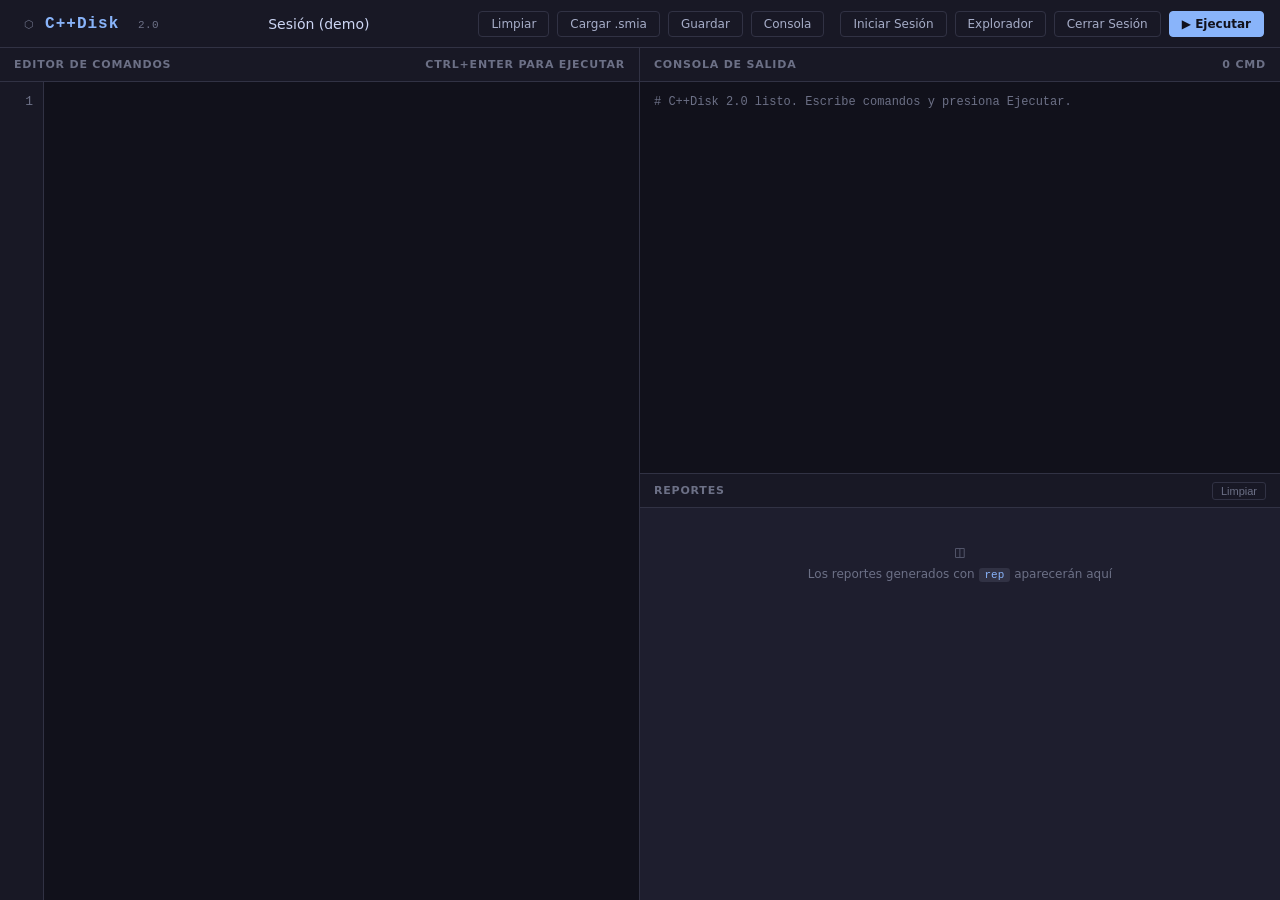
<file: frontend/index.html>
<!DOCTYPE html>
<html lang="es">
<head>
<meta charset="UTF-8">
<meta name="viewport" content="width=device-width, initial-scale=1.0">
<title>C++Disk 2.0 — MIA</title>
<link rel="stylesheet" href="style.css">
</head>
<body>

<!-- ── TOOLBAR ── -->
<div class="toolbar">
    <div class="toolbar-brand">
        <span class="brand-icon">⬡</span>
        C++Disk <span class="brand-sub">2.0</span>
    </div>

    <!-- Badge de sesión -->
    <div class="toolbar-center" id="sessionBadge">
        <span class="session-dot"></span>
        <span id="sessionLabel">Sesión (demo)</span>
    </div>

    <div class="toolbar-actions">
        <button class="btn-ghost" onclick="nuevo()">Limpiar</button>

        <button class="btn-ghost" onclick="document.getElementById('fileInput').click()">
            Cargar .smia
        </button>

        <button class="btn-ghost" onclick="guardarCodigo()">Guardar</button>

        <button class="btn-ghost" onclick="limpiarConsola()">Consola</button>

        <div class="toolbar-sep"></div>

        <!-- BOTONES VISIBLES -->
        <button id="btnLogin" class="btn-accent"
            onclick="window.location.href='login.html'">
            Iniciar Sesión
        </button>

        <button id="btnVisor" class="btn-teal"
            onclick="window.location.href='visualizador.html'">
            Explorador
        </button>

        <button id="btnLogout" class="btn-danger"
            onclick="cerrarSesion()">
            Cerrar Sesión
        </button>

        <button class="btn-ejecutar" onclick="ejecutar()">
            ▶ Ejecutar
        </button>

        <input type="file" id="fileInput"
            accept=".smia,.txt"
            style="display:none"
            onchange="cargarArchivo(event)">
    </div>
</div>

<!-- ── LAYOUT ── -->
<div class="container">

    <!-- Editor -->
    <div class="editor-panel">
        <div class="panel-header">
            <span>Editor de comandos</span>
            <span class="panel-hint">Ctrl+Enter para ejecutar</span>
        </div>

        <div class="editor-container">
            <pre id="lineNumbers">1</pre>

            <textarea id="editor"
                spellcheck="false"
                placeholder="# C++Disk 2.0 — Escribe tus comandos&#10;# mkdisk -size=50 -unit=M -path=~/Discos/Disco1.mia&#10;# mkfs -type=full -fs=3fs -id=561A"
                oninput="actualizarLineas()"
                onscroll="sincronizarScroll()"
                onkeydown="atajoTeclado(event)">
            </textarea>
        </div>
    </div>

    <!-- Panel derecho -->
    <div class="right-panel">

        <!-- Consola -->
        <div class="console-panel">
            <div class="panel-header">
                <span>Consola de salida</span>
                <span id="cmdCount" class="panel-badge">0 cmd</span>
            </div>

            <div class="console" id="console">
                <div class="console-line console-muted">
                    # C++Disk 2.0 listo. Escribe comandos y presiona Ejecutar.
                </div>
            </div>
        </div>

        <!-- Reportes -->
        <div class="reports-panel">
            <div class="panel-header">
                <span>Reportes</span>
                <button onclick="limpiarReportes()">Limpiar</button>
            </div>

            <div class="reports-body" id="reportsBody">
                <div class="reports-empty" id="reportsEmpty">
                    <div class="reports-empty-icon">◫</div>
                    <div>Los reportes generados con <code>rep</code> aparecerán aquí</div>
                </div>
            </div>
        </div>

    </div>
</div>

<script src="common.js"></script>
<script src="script.js"></script>

</body>
</html>
</file>
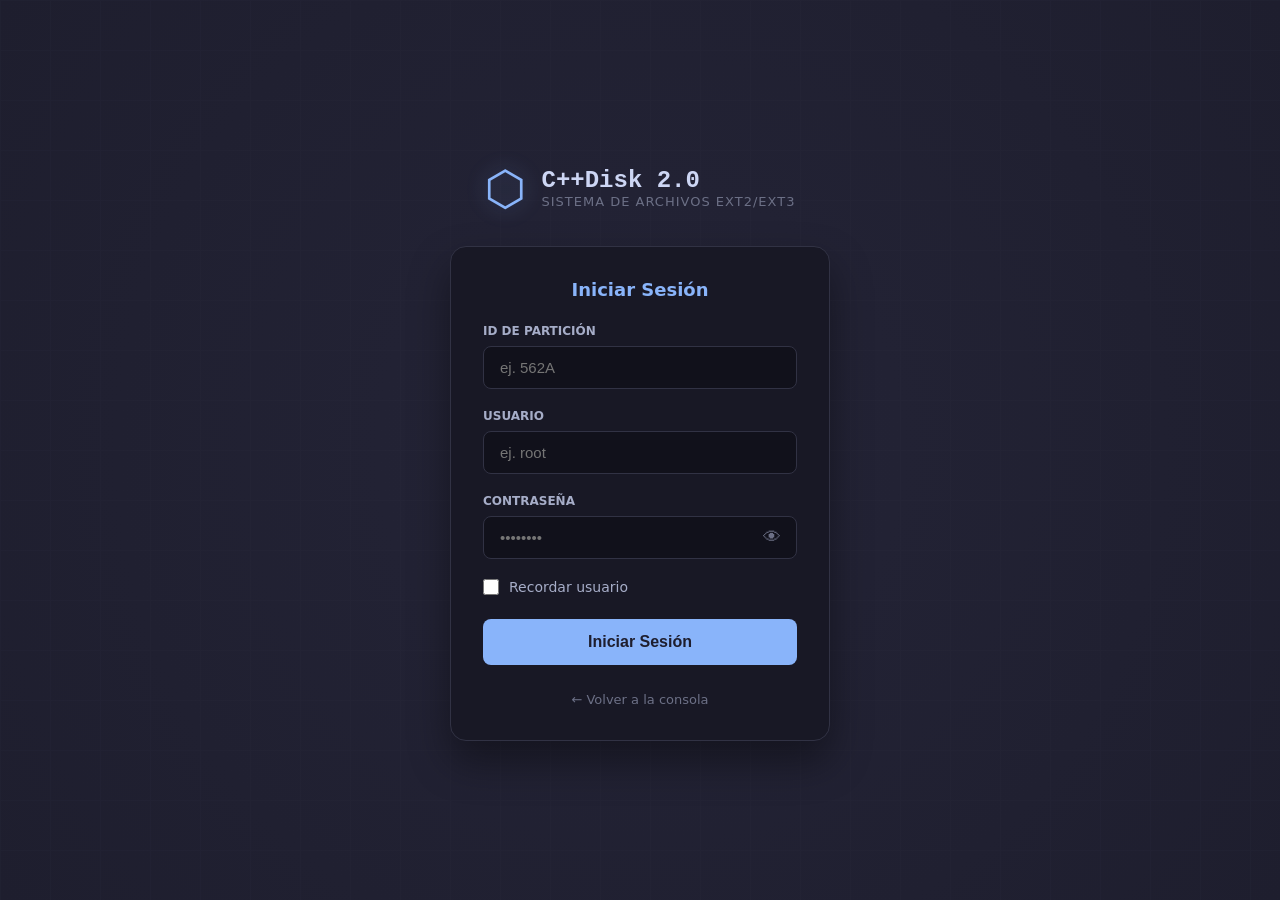
<file: frontend/login.html>
<!DOCTYPE html>
<html lang="es">
<head>
<meta charset="UTF-8">
<meta name="viewport" content="width=device-width, initial-scale=1.0">
<title>C++Disk 2.0 — Iniciar Sesión</title>
<link rel="stylesheet" href="login.css">
</head>
<body class="login-body">

<div class="login-bg">
    <div class="login-grid"></div>
</div>

<div class="login-wrapper">

    <!-- Brand -->
    <div class="login-brand">
        <span class="brand-icon-big">⬡</span>
        <div>
            <div class="login-title">C++Disk 2.0</div>
            <div class="login-subtitle">Sistema de Archivos EXT2/EXT3</div>
        </div>
    </div>

    <!-- Card -->
    <div class="login-card">
        <div class="login-card-header">Iniciar Sesión</div>

        <div id="loginError" class="login-error" style="display:none"></div>

        <div class="form-group">
            <label class="form-label">ID de Partición</label>
            <input id="inputId" class="form-input" type="text"
                   placeholder="ej. 562A" autocomplete="off"
                   oninput="this.value=this.value.toUpperCase()">
        </div>

        <div class="form-group">
            <label class="form-label">Usuario</label>
            <input id="inputUser" class="form-input" type="text"
                   placeholder="ej. root" autocomplete="off">
        </div>

        <div class="form-group">
            <label class="form-label">Contraseña</label>
            <div class="input-pass-wrap">
                <input id="inputPass" class="form-input" type="password"
                       placeholder="••••••••" autocomplete="current-password"
                       onkeydown="if(event.key==='Enter')doLogin()">
                <button class="btn-eye" onclick="togglePass()" title="Mostrar/ocultar">👁</button>
            </div>
        </div>

        <div class="form-check">
            <input id="checkRecordar" type="checkbox">
            <label for="checkRecordar">Recordar usuario</label>
        </div>

        <button class="btn-login" id="btnSubmit" onclick="doLogin()">
            <span id="btnLoginText">Iniciar Sesión</span>
        </button>

        <div class="login-back">
            <a href="index.html">← Volver a la consola</a>
        </div>
    </div>

</div>

<script src="common.js"></script>
<script>

const API = "http://localhost:8080";

// Restaurar usuario recordado
window.onload = () => {
    const saved = localStorage.getItem("mia_remember_user");
    const savedId = localStorage.getItem("mia_remember_id");
    if (saved) {
        document.getElementById("inputUser").value = saved;
        document.getElementById("checkRecordar").checked = true;
    }
    if (savedId) {
        document.getElementById("inputId").value = savedId;
    }
    // Si ya hay sesión activa, redirigir
    checkSession().then(s => {
        if (s && s.active) window.location.href = "visualizador.html";
    });
};

function togglePass() {
    const inp = document.getElementById("inputPass");
    inp.type = inp.type === "password" ? "text" : "password";
}

async function doLogin() {
    const id   = document.getElementById("inputId").value.trim();
    const user = document.getElementById("inputUser").value.trim();
    const pass = document.getElementById("inputPass").value;
    const rec  = document.getElementById("checkRecordar").checked;

    // Validar
    const err = document.getElementById("loginError");
    if (!id || !user || !pass) {
        showError("Todos los campos son obligatorios.");
        return;
    }

    // Recordar usuario
    if (rec) {
        localStorage.setItem("mia_remember_user", user);
        localStorage.setItem("mia_remember_id", id);
    } else {
        localStorage.removeItem("mia_remember_user");
        localStorage.removeItem("mia_remember_id");
    }

    const btn = document.getElementById("btnSubmit");
    const txt = document.getElementById("btnLoginText");
    btn.disabled = true;
    txt.textContent = "Autenticando...";
    err.style.display = "none";

    try {
        // Ejecutar login via comando al backend
        const res = await fetch(`${API}/ejecutar`, {
            method: "POST",
            headers: { "Content-Type": "application/json" },
            body: JSON.stringify({ codigo: `login -user=${user} -pass=${pass} -id=${id}` })
        });

        if (!res.ok) throw new Error("Sin conexión con el servidor");

        const data = await res.json();
        const salida = (data.salida || "").toLowerCase();

        if (salida.includes("exitoso") || salida.includes("login exitoso")) {
            // Guardar sesión en localStorage para el frontend
            localStorage.setItem("mia_session", JSON.stringify({ user, id, active: true }));
            window.location.href = "visualizador.html";
        } else {
            // Extraer mensaje de error del backend
            const lines = (data.salida || "").split("\n");
            const errLine = lines.find(l => l.toLowerCase().startsWith("error")) || "Usuario o contraseña incorrectos";
            showError(errLine);
        }
    } catch(e) {
        showError("No se pudo conectar con el servidor. Verifica que esté corriendo en puerto 8080.");
    } finally {
        btn.disabled = false;
        txt.textContent = "Iniciar Sesión";
    }
}

function showError(msg) {
    const err = document.getElementById("loginError");
    err.textContent = msg;
    err.style.display = "block";
    // Shake animation
    err.classList.remove("shake");
    void err.offsetWidth;
    err.classList.add("shake");
}

</script>
</body>
</html>
</file>
<file: frontend/style.css>
/* ── Reset y variables ─────────────────────────────────── */
* { box-sizing: border-box; margin: 0; padding: 0; }

:root {
    --bg:         #1e1e2e;
    --panel:      #181825;
    --input:      #11111b;
    --border:     #313244;
    --accent:     #89b4fa;
    --green:      #a6e3a1;
    --red:        #f38ba8;
    --yellow:     #f9e2af;
    --comment:    #6c7086;
    --text:       #cdd6f4;
    --subtext:    #a6adc8;
    --font-mono:  'Courier New', 'Consolas', monospace;
    --font-ui:    system-ui, sans-serif;
}

html, body {
    height: 100vh;
    max-height: 100vh;
    background: var(--bg);
    color: var(--text);
    font-family: var(--font-ui);
    font-size: 14px;
    overflow: hidden;   /* SIN scroll en body */
}

/* ── Toolbar ───────────────────────────────────────────── */
.toolbar {
    display: flex;
    align-items: center;
    justify-content: space-between;
    padding: 0 16px;
    height: 48px;
    background: var(--panel);
    border-bottom: 1px solid var(--border);
    flex-shrink: 0;     /* nunca se encoge */
}

.toolbar-brand {
    font-family: var(--font-mono);
    font-size: 16px;
    font-weight: bold;
    color: var(--accent);
    letter-spacing: 1px;
    white-space: nowrap;
}

.toolbar-brand span {
    font-size: 11px;
    color: var(--comment);
    font-weight: normal;
    margin-left: 8px;
    letter-spacing: 0.5px;
    text-transform: uppercase;
}

.toolbar-actions {
    display: flex;
    gap: 8px;
    align-items: center;
    flex-wrap: nowrap;
}

.toolbar button {
    padding: 5px 12px;
    background: transparent;
    border: 1px solid var(--border);
    border-radius: 4px;
    color: var(--subtext);
    font-size: 12px;
    cursor: pointer;
    transition: all 0.15s;
    font-family: var(--font-ui);
    white-space: nowrap;
}

.toolbar button:hover {
    background: var(--border);
    color: var(--text);
}

.toolbar .btn-ejecutar {
    background: var(--accent);
    border-color: var(--accent);
    color: var(--input);
    font-weight: 700;
}

.toolbar .btn-ejecutar:hover {
    background: #74c7ec;
    border-color: #74c7ec;
}

.toolbar .btn-ejecutar:disabled {
    opacity: 0.6;
    cursor: not-allowed;
}

/* ── Layout principal ──────────────────────────────────── */
.container {
    display: grid;
    grid-template-columns: 1fr 1fr;
    height: calc(100vh - 48px);  /* altura exacta disponible */
    overflow: hidden;             /* sin desborde */
}

/* ── Panel header común ────────────────────────────────── */
.panel-header {
    padding: 8px 14px;
    font-size: 11px;
    font-weight: 600;
    text-transform: uppercase;
    letter-spacing: 0.8px;
    color: var(--comment);
    background: var(--panel);
    border-bottom: 1px solid var(--border);
    flex-shrink: 0;   /* no se encoge */
    height: 34px;
    display: flex;
    align-items: center;
    justify-content: space-between;
}

.panel-header button {
    background: transparent;
    border: 1px solid var(--border);
    border-radius: 3px;
    color: var(--comment);
    font-size: 11px;
    padding: 2px 8px;
    cursor: pointer;
}

.panel-header button:hover {
    background: var(--border);
    color: var(--text);
}

/* ── Editor (columna izquierda) ────────────────────────── */
.editor-panel {
    display: flex;
    flex-direction: column;
    border-right: 1px solid var(--border);
    background: var(--input);
    height: 100%;        /* ocupa toda la altura disponible */
    overflow: hidden;
}

.editor-container {
    display: flex;
    flex: 1;
    overflow: hidden;    /* el scroll lo maneja el textarea */
    min-height: 0;       /* crítico para que flex respete el límite */
}

#lineNumbers {
    padding: 10px 10px 10px 12px;
    background: var(--panel);
    color: var(--comment);
    font-family: var(--font-mono);
    font-size: 13px;
    line-height: 1.6;
    text-align: right;
    user-select: none;
    border-right: 1px solid var(--border);
    overflow: hidden;
    min-width: 44px;
    flex-shrink: 0;
}

#editor {
    flex: 1;
    padding: 10px 14px;
    background: var(--input);
    color: var(--text);
    font-family: var(--font-mono);
    font-size: 13px;
    line-height: 1.6;
    border: none;
    outline: none;
    resize: none;
    overflow-y: scroll;   /* scroll interno del editor */
    overflow-x: auto;
    tab-size: 4;
    height: 100%;
}

#editor::placeholder { color: var(--comment); }

/* ── Columna derecha ───────────────────────────────────── */
.right-panel {
    display: flex;
    flex-direction: column;
    height: 100%;
    overflow: hidden;
}

/* ── Consola — mitad superior ──────────────────────────── */
.console-panel {
    display: flex;
    flex-direction: column;
    height: 50%;         /* exactamente la mitad */
    flex-shrink: 0;
    border-bottom: 1px solid var(--border);
    overflow: hidden;
}

.console {
    flex: 1;
    padding: 10px 14px;
    background: var(--input);
    font-family: var(--font-mono);
    font-size: 12px;
    line-height: 1.7;
    overflow-y: auto;    /* scroll en la consola */
    overflow-x: hidden;
    min-height: 0;
}

/* Tipos de línea */
.console-line    { display: block; word-break: break-word; }
.console-normal  { color: var(--text); }
.console-cmd     { color: var(--accent); font-weight: 600; }
.console-header  { color: var(--yellow); }
.console-comment { color: var(--comment); font-style: italic; }
.console-error   { color: var(--red); }
.console-muted   { color: var(--comment); }

/* ── Reportes — mitad inferior ─────────────────────────── */
.reports-panel {
    display: flex;
    flex-direction: column;
    flex: 1;
    overflow: hidden;
    min-height: 0;
}

.reports-body {
    flex: 1;
    overflow-y: auto;    /* scroll en reportes */
    overflow-x: hidden;
    padding: 10px;
    background: var(--bg);
    display: flex;
    flex-direction: column;
    gap: 12px;
    min-height: 0;
}

.reports-empty {
    color: var(--comment);
    font-size: 12px;
    text-align: center;
    margin-top: 24px;
    line-height: 1.8;
}

.reports-empty code {
    background: var(--border);
    padding: 1px 6px;
    border-radius: 3px;
    font-family: var(--font-mono);
    font-size: 11px;
    color: var(--accent);
}

/* Cada reporte */
.report-item {
    background: var(--panel);
    border: 1px solid var(--border);
    border-radius: 6px;
    overflow: hidden;
    flex-shrink: 0;
}

.report-item-header {
    display: flex;
    justify-content: space-between;
    align-items: center;
    padding: 7px 12px;
    border-bottom: 1px solid var(--border);
    background: var(--input);
}

.report-name {
    font-family: var(--font-mono);
    font-size: 12px;
    color: var(--accent);
}

.report-item-header a {
    padding: 2px 10px;
    background: transparent;
    border: 1px solid var(--border);
    border-radius: 3px;
    color: var(--subtext);
    font-size: 11px;
    text-decoration: none;
    cursor: pointer;
    transition: all 0.15s;
}

.report-item-header a:hover {
    background: var(--border);
    color: var(--text);
}

.report-img {
    display: block;
    width: 100%;
    max-height: 300px;
    object-fit: contain;
    background: #fff;
    padding: 8px;
}

.report-txt {
    padding: 10px 14px;
    font-family: var(--font-mono);
    font-size: 11px;
    color: var(--text);
    line-height: 1.6;
    white-space: pre;
    overflow-x: auto;
    max-height: 160px;
    overflow-y: auto;
}

.report-fallback {
    padding: 10px 14px;
    font-size: 12px;
    color: var(--subtext);
    font-family: var(--font-mono);
}

/* ── Scrollbars ────────────────────────────────────────── */
::-webkit-scrollbar       { width: 6px; height: 6px; }
::-webkit-scrollbar-track { background: transparent; }
::-webkit-scrollbar-thumb { background: var(--border); border-radius: 3px; }
::-webkit-scrollbar-thumb:hover { background: var(--comment); }
</file>
<file: frontend/login.css>
/* ── LOGIN.CSS - Tema Catppuccin Mocha para C++Disk 2.0 ──────────────── */

:root {
    --bg:         #1e1e2e;
    --panel:      #181825;
    --input:      #11111b;
    --border:     #313244;
    --accent:     #89b4fa;
    --green:      #a6e3a1;
    --red:        #f38ba8;
    --yellow:     #f9e2af;
    --comment:    #6c7086;
    --text:       #cdd6f4;
    --subtext:    #a6adc8;
    --font-mono:  'Courier New', monospace;
}

/* ── Base y Fondo ── */
* { box-sizing: border-box; margin: 0; padding: 0; }

.login-body {
    height: 100vh;
    display: flex;
    align-items: center;
    justify-content: center;
    background-color: var(--bg);
    color: var(--text);
    font-family: system-ui, -apple-system, sans-serif;
    overflow: hidden;
    position: relative;
}

/* El fondo con efecto de cuadrícula (grid) */
.login-bg {
    position: absolute;
    top: 0; left: 0; width: 100%; height: 100%;
    z-index: 1;
    background: radial-gradient(circle at center, #242437 0%, #1e1e2e 100%);
}

.login-grid {
    width: 100%; height: 100%;
    background-image: 
        linear-gradient(var(--border) 1px, transparent 1px),
        linear-gradient(90deg, var(--border) 1px, transparent 1px);
    background-size: 50px 50px;
    opacity: 0.15;
}

/* ── Wrapper y Brand ── */
.login-wrapper {
    position: relative;
    z-index: 10;
    width: 100%;
    max-width: 420px;
    padding: 20px;
}

.login-brand {
    display: flex;
    align-items: center;
    gap: 15px;
    margin-bottom: 30px;
    justify-content: center;
}

.brand-icon-big {
    font-size: 48px;
    color: var(--accent);
    text-shadow: 0 0 20px rgba(137, 180, 250, 0.4);
}

.login-title {
    font-family: var(--font-mono);
    font-size: 24px;
    font-weight: bold;
    color: var(--text);
}

.login-subtitle {
    color: var(--comment);
    font-size: 13px;
    text-transform: uppercase;
    letter-spacing: 1px;
}

/* ── Card de Login ── */
.login-card {
    background: var(--panel);
    border: 1px solid var(--border);
    border-radius: 16px;
    padding: 32px;
    box-shadow: 0 20px 40px rgba(0, 0, 0, 0.4);
}

.login-card-header {
    font-size: 18px;
    font-weight: bold;
    margin-bottom: 24px;
    color: var(--accent);
    text-align: center;
}

/* ── Formularios ── */
.form-group {
    margin-bottom: 20px;
}

.form-label {
    display: block;
    font-size: 12px;
    color: var(--subtext);
    margin-bottom: 8px;
    text-transform: uppercase;
    font-weight: bold;
}

.form-input {
    width: 100%;
    background: var(--input);
    border: 1px solid var(--border);
    border-radius: 8px;
    padding: 12px 16px;
    color: var(--text);
    font-size: 15px;
    transition: 0.2s;
    outline: none;
}

.form-input:focus {
    border-color: var(--accent);
    box-shadow: 0 0 0 2px rgba(137, 180, 250, 0.15);
}

/* Password wrapper con ojo */
.input-pass-wrap {
    position: relative;
    display: flex;
    align-items: center;
}

.btn-eye {
    position: absolute;
    right: 12px;
    background: transparent;
    border: none;
    color: var(--comment);
    cursor: pointer;
    font-size: 18px;
    padding: 4px;
}

.btn-eye:hover { color: var(--text); }

/* Checkbox */
.form-check {
    display: flex;
    align-items: center;
    gap: 10px;
    font-size: 14px;
    color: var(--subtext);
    margin-bottom: 24px;
    cursor: pointer;
}

.form-check input {
    accent-color: var(--accent);
    width: 16px; height: 16px;
}

/* ── Botón ── */
.btn-login {
    width: 100%;
    background: var(--accent);
    color: var(--bg);
    border: none;
    border-radius: 8px;
    padding: 14px;
    font-size: 16px;
    font-weight: bold;
    cursor: pointer;
    transition: 0.2s;
}

.btn-login:hover:not(:disabled) {
    filter: brightness(1.1);
    transform: translateY(-2px);
    box-shadow: 0 5px 15px rgba(137, 180, 250, 0.3);
}

.btn-login:disabled {
    opacity: 0.6;
    cursor: not-allowed;
}

/* ── Error y Animaciones ── */
.login-error {
    background: rgba(243, 139, 168, 0.1);
    border: 1px solid var(--red);
    color: var(--red);
    padding: 12px;
    border-radius: 8px;
    font-size: 13px;
    margin-bottom: 20px;
    text-align: center;
}

.shake {
    animation: shake 0.4s ease-in-out;
}

@keyframes shake {
    0%, 100% { transform: translateX(0); }
    25% { transform: translateX(-8px); }
    50% { transform: translateX(8px); }
    75% { transform: translateX(-4px); }
}

.login-back {
    margin-top: 24px;
    text-align: center;
}

.login-back a {
    color: var(--comment);
    text-decoration: none;
    font-size: 13px;
    transition: 0.2s;
}

.login-back a:hover {
    color: var(--accent);
}
</file>
